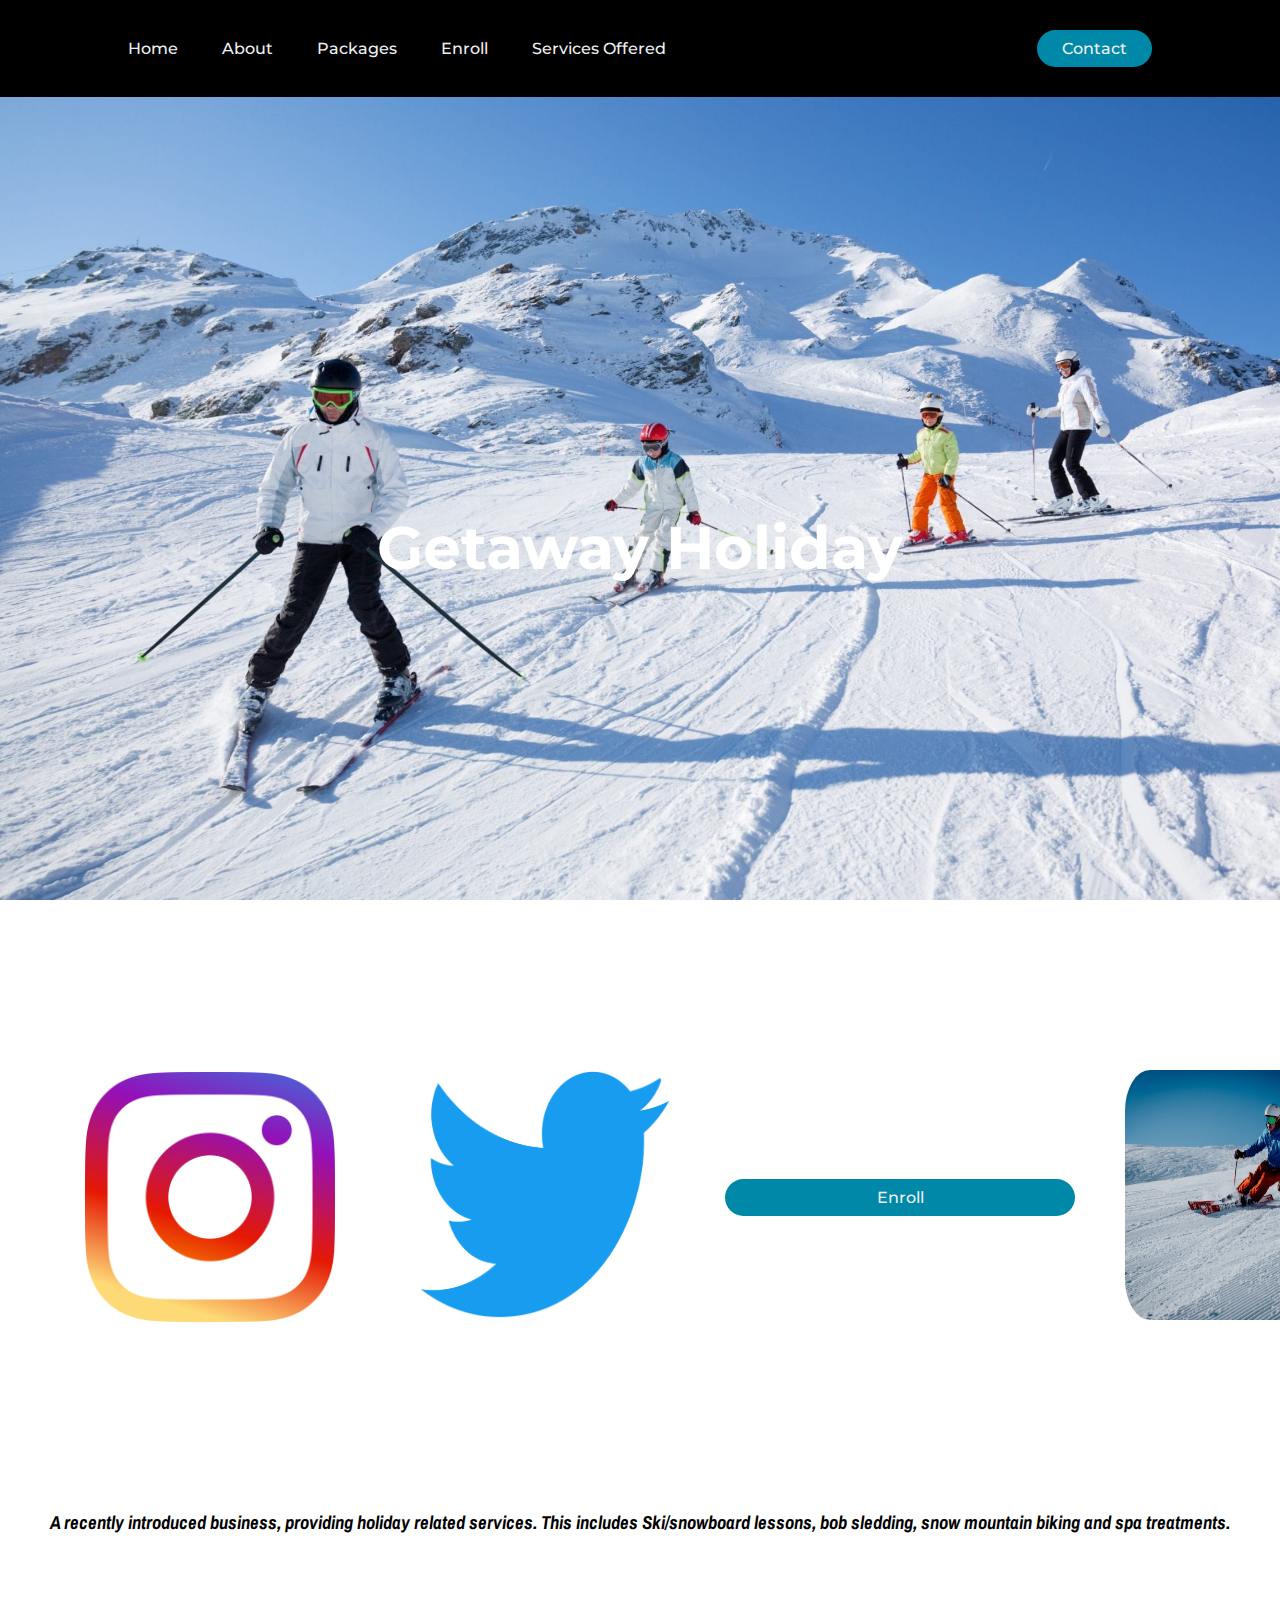
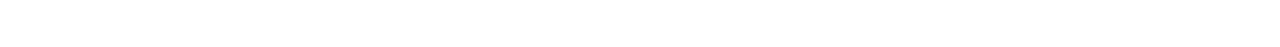
<file: index.html>
<!DOCTYPE html>
<html lang="en">

<head>
    <link rel="stylesheet" href="design.css">
    <script src="script.js"></script>
    <title>Home</title>
</head>
<body>
    <header>
        
        <nav>
            <ul class = "nav_links">
                <li><a href="index.html">Home</a></li>
                <li><a href="about.html">About</a></li>
                <li><a href="items.html">Packages</a></li>
                <li><a href="enrol.html">Enroll</a></li>
                <li><a href="services.html">Services Offered</a></li>
            </ul>
        </nav>
        <a class="cta" href="contact.html"><button>Contact</button></a>
    </header>

<div id = "parallax">
    <h2> Getaway Holiday</h2>
</div>


<div >
    <a href ="https://www.office.com"><img class = "imgPress" src = "insta.webp" width="250" height="250" style = "float:right"></a>
    <a href="https://twitter.com"><img class = "imgPress2" src="twitter.png" width="250" height="250"></a>
    <a href="enrol.html"><button class="button_1" type="button">Enroll</button></a>
    <a href="items.html"><img class = "imgPress4" src ="bob_sled.png" width="250" height="250"></a>
</div>

<div>
    <h3><em> A recently introduced business, providing holiday related services. This includes Ski/snowboard lessons, bob sledding, snow mountain biking and spa treatments.
</em></h3>
</div>




</body>

</html>
</file>
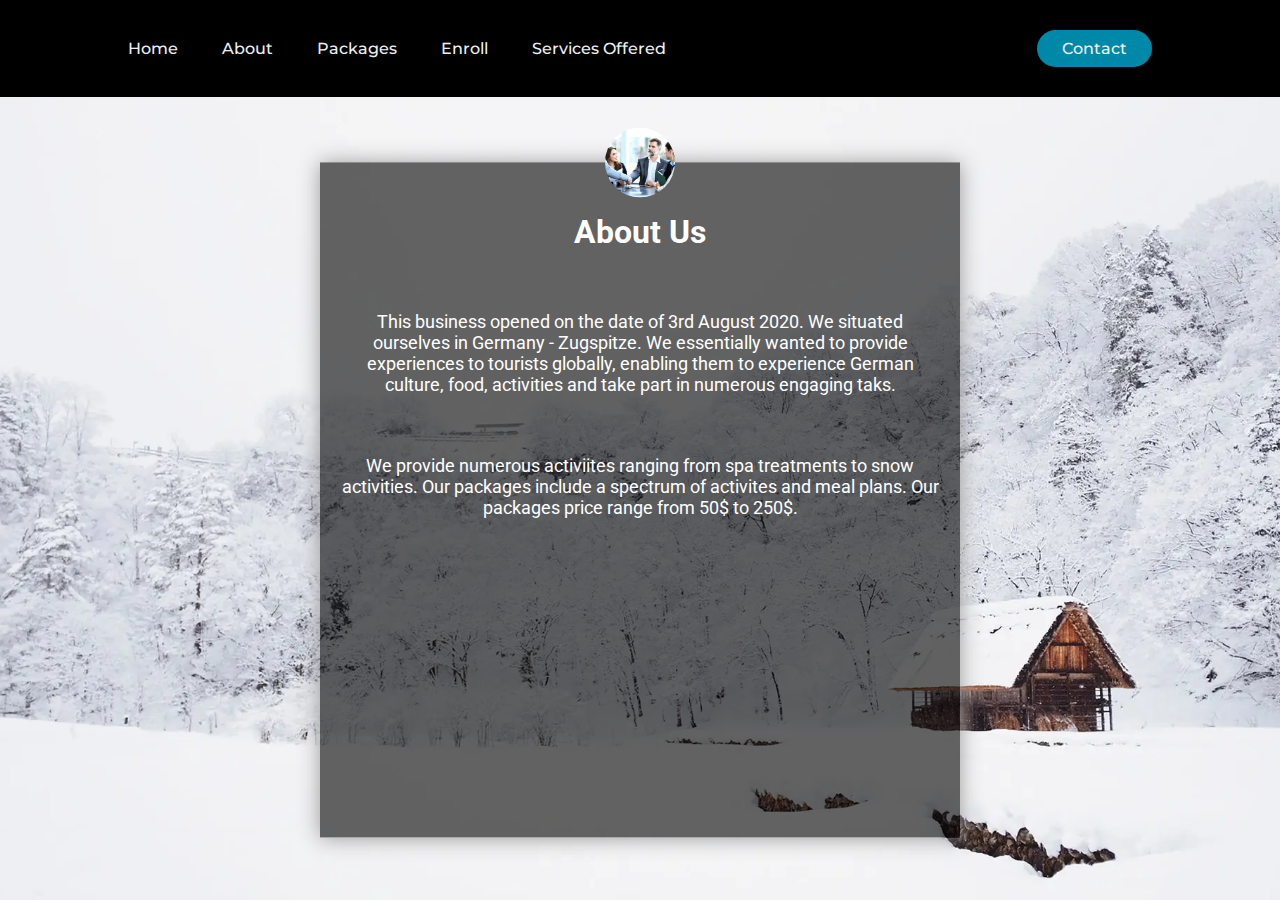
<file: about.html>
<html lang="en">
<head>
    <meta charset="UTF-8">
    <link rel="stylesheet" href="design2.css">
    <meta http-equiv="X-UA-Compatible" content="IE=edge">
    <meta name="viewport" content="width=device-width, initial-scale=1.0">
    <title>About</title>
</head>
<body>
    <header>
        
        <nav>
            <ul class = "nav_links">
                <li><a href ="index.html">Home</a></li>
                <li><a href="about.html">About</a></li>
                <li><a href="items.html">Packages</a></li>
                <li><a href="enrol.html">Enroll</a></li>
                <li><a href="services.html">Services Offered</a></li>
            </ul>
        </nav>
        <a class="cta" href="contact.html"><button>Contact</button></a>
    </header>
    <div class="container">
        <center>
            <h1> About Us</h1>
            <div class="img1"></div>
        <p>
            This business opened on the date of 3rd August 2020. We situated ourselves in Germany - Zugspitze. We essentially wanted to provide experiences to tourists globally, enabling them to experience German culture, food, activities and take part in numerous engaging taks.
        </p>
        <p>
            We provide numerous activiites ranging from spa treatments to snow activities. Our packages include a spectrum of activites and meal plans. Our packages price range from 50$ to 250$.
        </p>
    </center>
    </div>
    
    
</body>
</html>
</file>
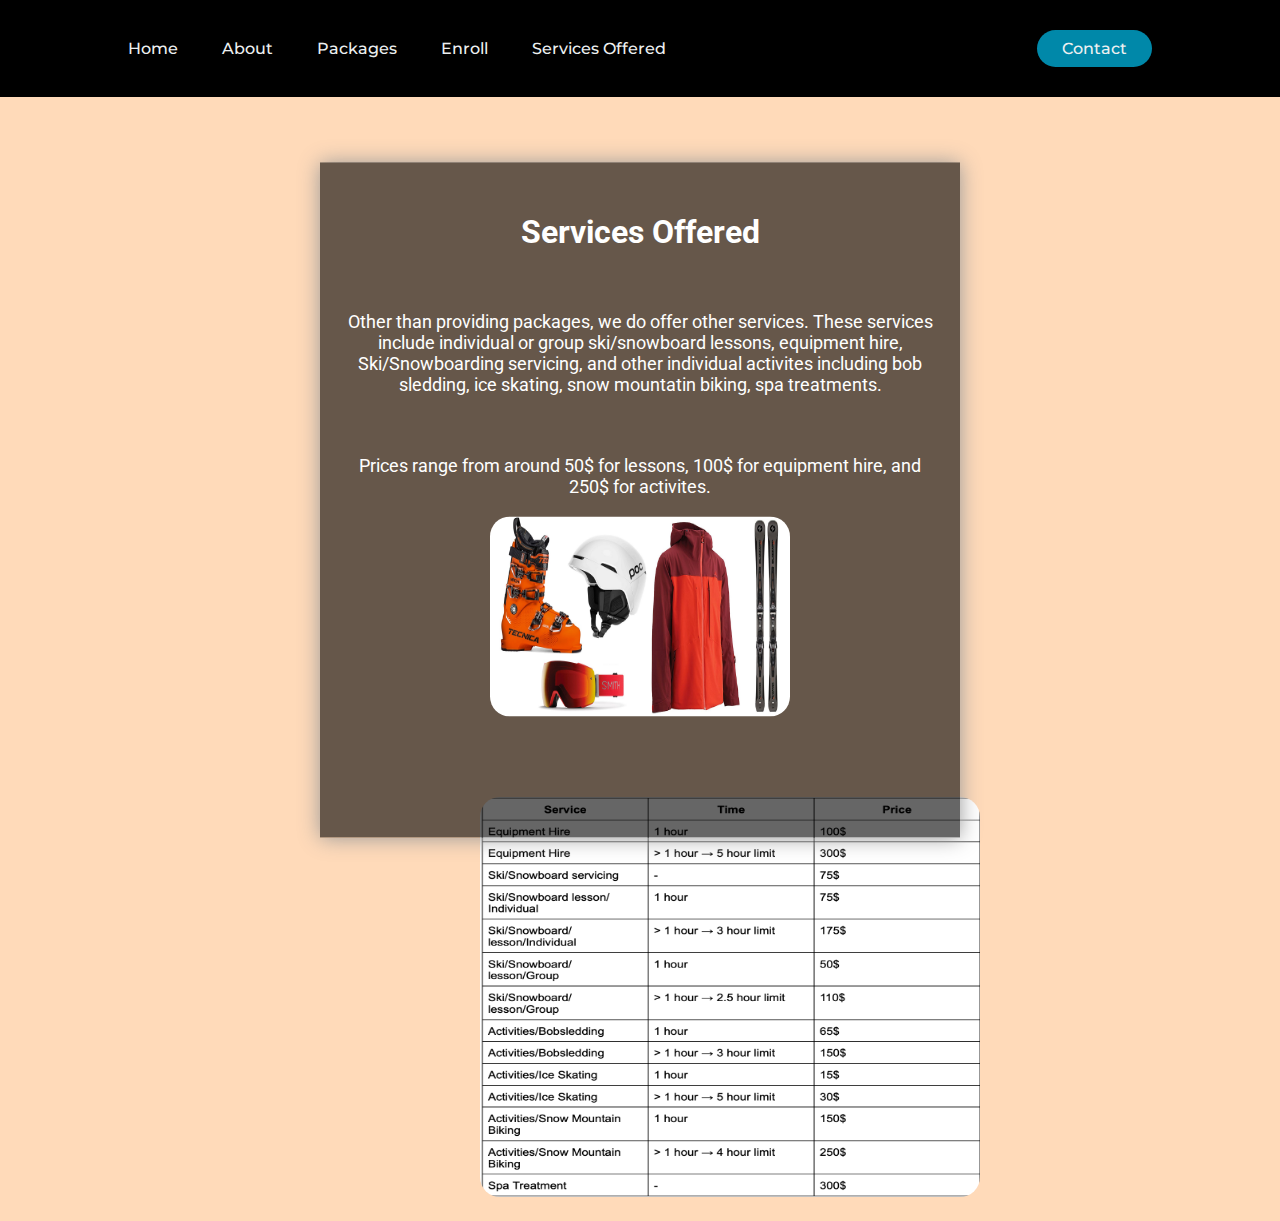
<file: services.html>
<!DOCTYPE html>
<html lang="en">

<head>
    <link rel="stylesheet" href="design_service.css">
    <script src="script.js"></script>
    <title>Services Offered</title>
</head>
<body>
    <header>
        
        <nav>
            <ul class = "nav_links">
                <li><a href="index.html">Home</a></li>
                <li><a href="about.html">About</a></li>
                <li><a href="items.html">Packages</a></li>
                <li><a href="enrol.html">Enroll</a></li>
                <li><a href="services.html">Services Offered</a></li>
            </ul>
        </nav>
        <a class="cta" href="contact.html"><button>Contact</button></a>
    </header>

    <div class="container">
        <center>
            <h1> Services Offered</h1>


            <p>Other than providing packages, we do offer other services. These services include individual or group ski/snowboard lessons, equipment hire, Ski/Snowboarding servicing, and other individual activites including bob sledding, ice skating, snow mountatin biking, spa treatments.</p>
            <p>Prices range from around 50$ for lessons, 100$ for equipment hire, and 250$ for activites.</p>

            <img class="equipment" src="equipment.jpeg">
        </center>
</div>

<img class="price" src="Screen Shot 2022-05-31 at 9.42.56 AM.png">


    </body>

    </html>
</file>
<file: design.css>
@import url('https://fonts.googleapis.com/css2?family=Montserrat:wght@500&display=swap');
@import url('https://fonts.googleapis.com/css2?family=Archivo+Narrow&display=swap');
*{
    border:0;
    padding:0;
    margin:0;
}
li, a, button{
    font-family: "Montserrat", sans-serif;
    font-weight: 500;
    font-size:16px;
    color:#edf0f1;
    text-decoration: none;
}
header{
    display:flex;
    justify-content:space-between;
    align-items:center;
    padding:30px 10%;
    background-color: black;
}

div{
    display:flex;
    align-items:center;
    justify-content:center;
    font-weight:bold;
    width: 100%;
    height: 100vh;

}
h2{
    font-size: 60px;
    padding:8px 24px;
    border-radius: 16px;
}
div:nth-child(1){
    background-image: url(div1.jpg);
    background-size:cover;
}
div:nth-child(2){
    text-align: center;
    background-image:url(beach_image.jpeg);
    background-size:cover;
    color:white;
    background-attachment: fixed;
    Font-family:"Montserrat", sans-serif;
    
}


div:nth-child(3){
    height: 400px;
    background-image: url(holiday_image2.jpeg);
    background-size:cover;
    justify-content:left;
    background-attachment:fixed;
}

div:nth-child(4){
    background-image:url(beach1.jpeg);
    text-align:center;
    background-size:cover;
    background-attachment:fixed;
    color:black;
    font-family:"Archivo Narrow", sans-serif;
    height:250px;
    

}


.enter1{
    border:1px solid #000;
    border-radius:20px;
    opacity:1;
    font-weight:400px;
    text-align:center;
    margin-right:20px;
    width: 300px;
    height:50px;
    font-family:"Montserrat", sans-serif;
}

.enter2{
    border-radius:20px;
    margin-right:20px;
    text-align:center;
    border:1px solid #000;
    width:300px;
    height:50px;
    font-family:"Montserrat", sans-serif;

}
.enter3{
    border-radius: 20px;
    margin-right:20px;
    width:190px;
    height:50px;
    font-family:"Montserrat", sans-serif;
    cursor:pointer;
    transition: all 0.3s ease 0s;
}

.enter3:hover{
    background-color:rgba(59, 51, 51, 0.8);
}

.logo {
    cursor: pointer;
    order:3;
    margin-left:auto;

}

nav{
    order:1;
}

.cta {
    order:2;
}
.nav_links{
    list-style: none;
}
.nav_links li {
    display:inline-block;
    padding: 0px 20px;

}
.nav_links li a{
    transition:all 0.3s ease 0s;
}
.nav_links li a:hover{
    color:#0088a9;
}

.nav_links li:nth-child(1){
    padding: 0 20px 0 0;

}

button{
    padding:9px 25px;
    margin-left:20px;
    background-color:rgba(0,136,169,1);
    border:none;
    border-radius:50px;
    cursor:pointer;
    transition: all 0.3s ease 0s;
}
button:hover{
    background-color:rgba(0,136,169,0.8);

}
.button_1 {
    width:350px;
}


.imgPress{
    padding:9px 25px;
    border:none;
    border-radius:50px;
    justify-content: left;
    margin-left:60px;
    margin-right: 10px;

}
.imgPress2{
    padding:9px 25px;
    border:none;
    border-radius:50px;
    justify-content: center;
    margin-left:25px;
    margin-right: 10px;
}
.imgPress3{
    padding:9px 25px;
    border:none;
    border-radius:50px;
    justify-content: center;
    margin-left:25px;
    margin-right:10px;
   
}
.imgPress4{
    padding:9px 25px;
    border:none;
    border-radius:50px;
    justify-content: left;
    margin-left:25px;
    margin-right:10px;
    
}
</file>
<file: design2.css>
@import url('https://fonts.googleapis.com/css2?family=Montserrat:wght@500&display=swap');
@import url('https://fonts.googleapis.com/css2?family=Archivo+Narrow&display=swap');
@import url('https://fonts.googleapis.com/css2?family=Roboto:wght@300&display=swap');

*{
    border:0;
    padding:0;
    margin:0;
    box-sizing:border-box;
}


li, a, button{
    font-family: "Montserrat", sans-serif;
    font-weight: 500;
    font-size:16px;
    color:#edf0f1;
    text-decoration: none;
}
header{
    display:flex;
    justify-content:space-between;
    align-items:center;
    padding:30px 10%;
    background-color: black;
}
nav{
    order:1;
}

.cta {
    order:2;
}
.nav_links{
    list-style: none;
}
.nav_links li {
    display:inline-block;
    padding: 0px 20px;

}
.nav_links li a{
    transition:all 0.3s ease 0s;
}
.nav_links li a:hover{
    color:#0088a9;
}

.nav_links li:nth-child(1){
    padding: 0 20px 0 0;

}

button{
    padding:9px 25px;
    margin-left:20px;
    background-color:rgba(0,136,169,1);
    border:none;
    border-radius:50px;
    cursor:pointer;
    transition: all 0.3s ease 0s;
}
button:hover{
    background-color:rgba(0,136,169,0.8);

}
body{
    background: url(beach_owner.webp) no-repeat;
    background-size:cover;
    background-position:center;

}


.container{
    height:75vh;
    width:50%;
    background:rgba(0,0,0,0.6);
    position:absolute;
    box-shadow: 0 0 20px 0 #999;
    top:50%;
    left:50%;
    transform:translate(-50%,-50%);
    margin-top:50px;
    padding:0 20px;

}

.img1{
    height:70px;
    width:70px;
    background:url("owner.jpeg")no-repeat;
    background-size:cover;
    background-position:center;
    border-radius:50px;
    position:absolute;
    top:0%;
    left:50%;
    transform:translate(-50%,-50%);
}
.container h1{
    color: white;
    margin-top:50px;
    font-family:"Roboto", sans-serif;

}

.container p{
    color:white;
    margin-top:60px;
    font-family:"Roboto", sans-serif;
    font-size:large;


}
</file>
<file: design_service.css>
@import url('https://fonts.googleapis.com/css2?family=Montserrat:wght@500&display=swap');
@import url('https://fonts.googleapis.com/css2?family=Archivo+Narrow&display=swap');
@import url('https://fonts.googleapis.com/css2?family=Montserrat:wght@500&display=swap');
@import url('https://fonts.googleapis.com/css2?family=Archivo+Narrow&display=swap');
@import url('https://fonts.googleapis.com/css2?family=Roboto:wght@300&display=swap');

*{
    border:0;
    padding:0;
    margin:0;
    box-sizing:border-box;
}


li, a, button{
    font-family: "Montserrat", sans-serif;
    font-weight: 500;
    font-size:16px;
    color:#edf0f1;
    text-decoration: none;
}
header{
    display:flex;
    justify-content:space-between;
    align-items:center;
    padding:30px 10%;
    background-color: black;
}
nav{
    order:1;
}

.cta {
    order:2;
}
.nav_links{
    list-style: none;
}
.nav_links li {
    display:inline-block;
    padding: 0px 20px;

}
.nav_links li a{
    transition:all 0.3s ease 0s;
}
.nav_links li a:hover{
    color:#0088a9;
}

.nav_links li:nth-child(1){
    padding: 0 20px 0 0;

}

button{
    padding:9px 25px;
    margin-left:20px;
    background-color:rgba(0,136,169,1);
    border:none;
    border-radius:50px;
    cursor:pointer;
    transition: all 0.3s ease 0s;
}
button:hover{
    background-color:rgba(0,136,169,0.8);

}
body{
    background-color:peachpuff;
    background-size:cover;
    background-position:center;

}


.container{
    height:75vh;
    width:50%;
    background:rgba(0,0,0,0.6);
    position:absolute;
    box-shadow: 0 0 20px 0 #999;
    top:50%;
    left:50%;
    transform:translate(-50%,-50%);
    margin-top:50px;
    padding:0 20px;

}


.container h1{
    color: white;
    margin-top:50px;
    font-family:"Roboto", sans-serif;

}

.container p{
    color:white;
    margin-top:60px;
    font-family:"Roboto", sans-serif;
    font-size:large;


}


.equipment{
    width:300px;
    text-align:center;
    height:200px;
    margin-top:20px;
    border-radius:20px;

}

.price{
    width:500px;
    text-align:center;
    height:400px;
    margin-top:700px;
    margin-left:480px;
    border-radius:20px;
    margin-bottom: 20px;


}
</file>
